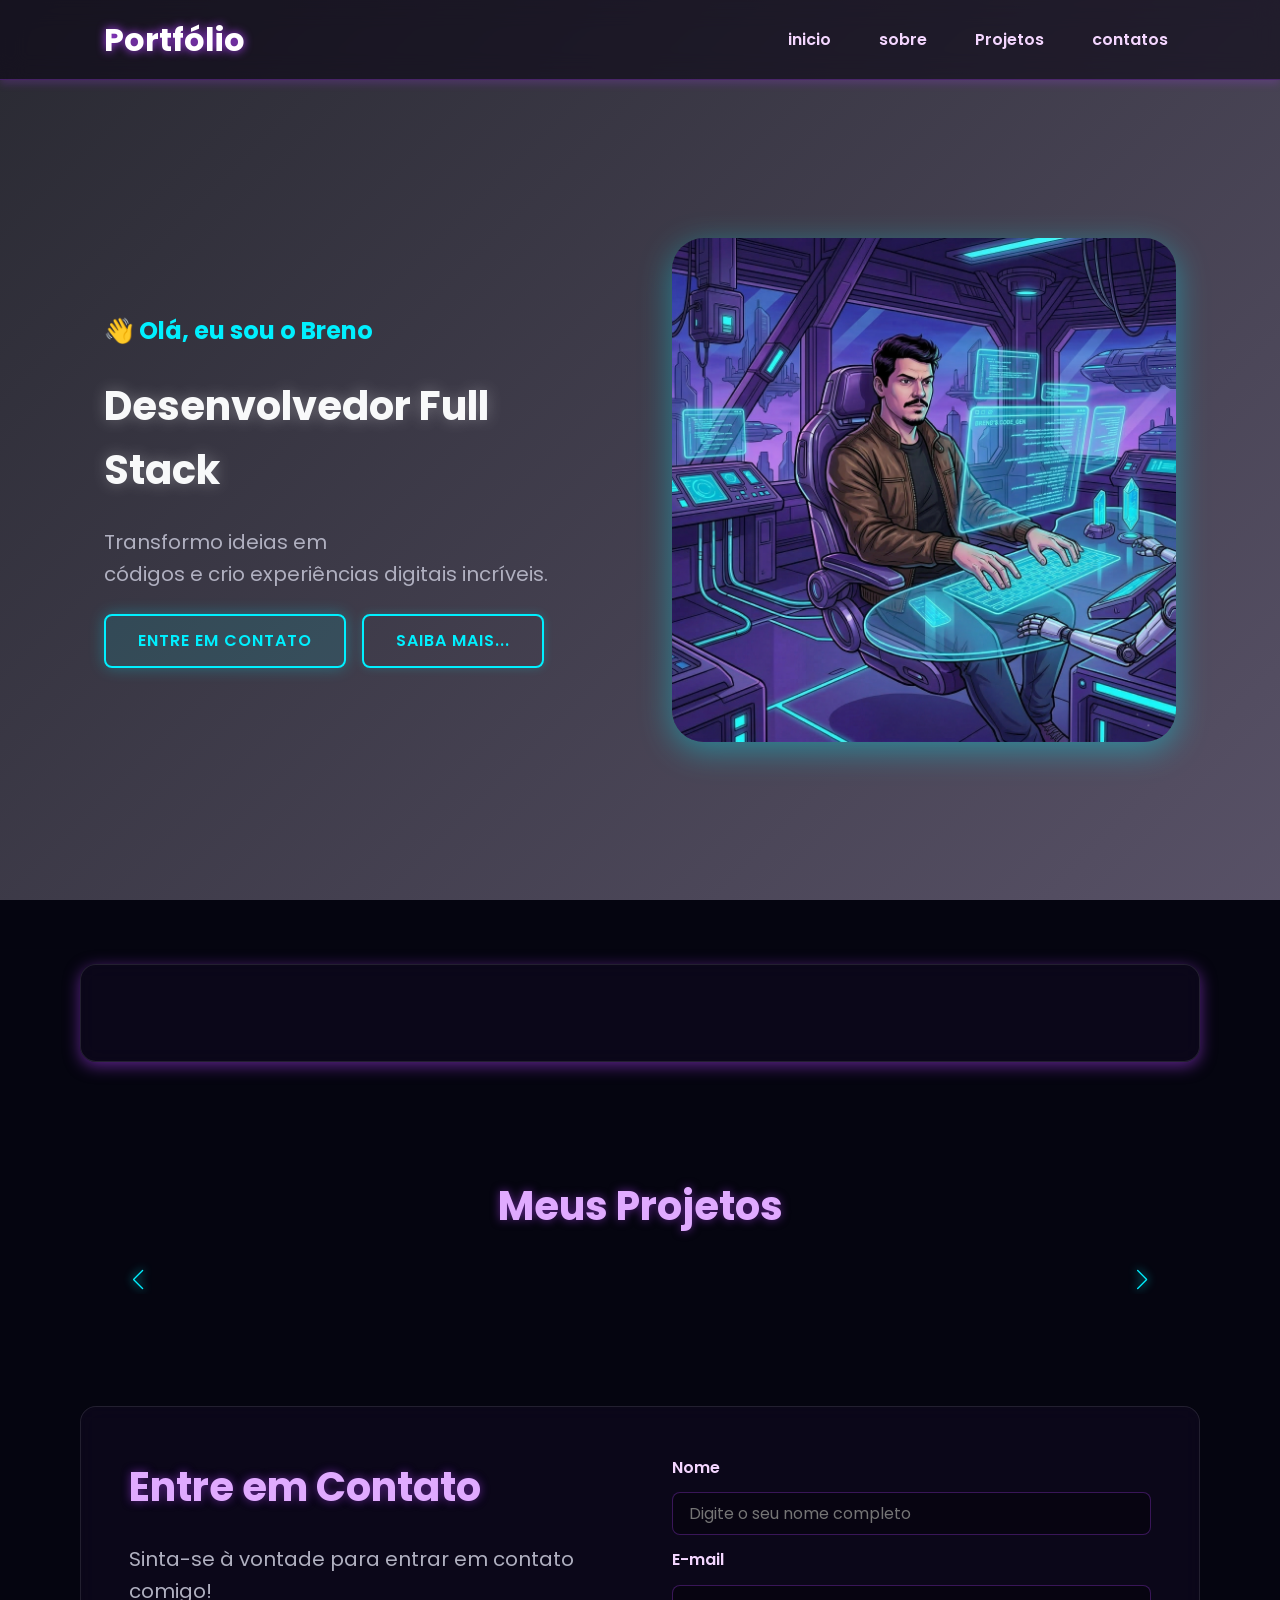
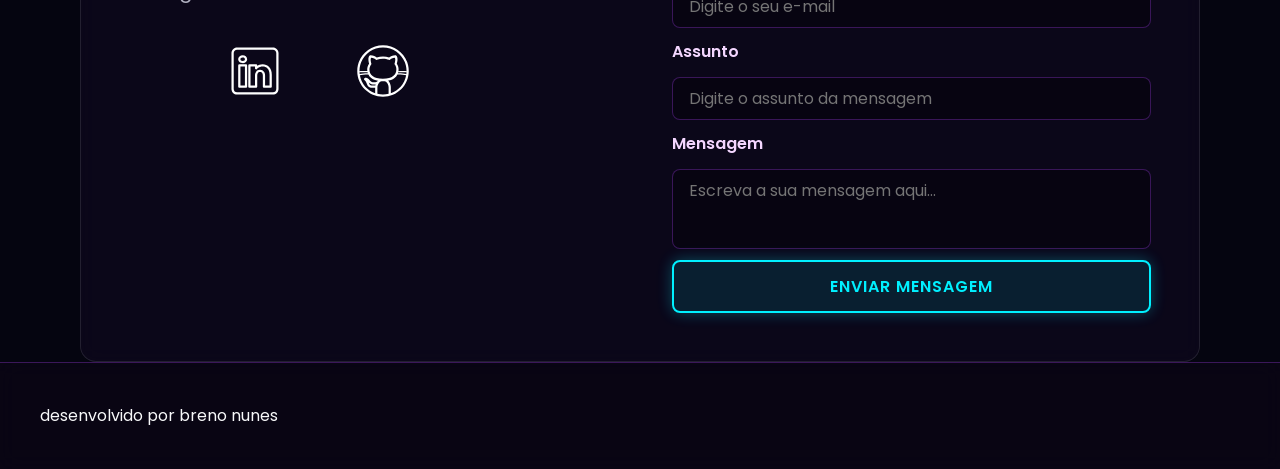
<file: index.html>
<!DOCTYPE html>
<html lang="pt-br">
<head>

<!-- Fontes do Google -->
<link rel="preconnect" href="https://fonts.googleapis.com">
<link rel="preconnect" href="https://fonts.gstatic.com" crossorigin>

    <!-- Fonte do Google - Poppins -->
<link href="https://fonts.googleapis.com/css2?family=Poppins&display=swap" rel="stylesheet">
<link rel="stylesheet" href="https://cdn.jsdelivr.net/npm/swiper@11/swiper-bundle.min.css">
    <meta charset="UTF-8">
    <meta name="viewport" content="width=device-width, initial-scale=1.0">
    <meta name="author" content="Breno nunes">
    <meta name="description" content="Portfólio Pessoal do Breno nuens,
                                      desenvolvedor Full Stack especializado em criar experiências
                                      digitais incríveis. Conheça meus projetos e entre em contato.">
    <meta name="robots" content="index, follow">

    <link rel="icon" type="image/svg+xml" href="./assets/img/favicon.svg">
    <link rel="stylesheet" href="./assets/css/style.css">

    <title>Portfólio do breno</title>
</head>
<body>
<!---cabeçalho da pagina-->
<header>
  <div class="menu-content">
    
<a href="index.html" id="titulo">Portfólio </a>
<nav>
    <ul class="menu-list">
        <li ><a href="#hero">inicio</a></li>
        <li><a href="#about"> sobre   </a></li>
        <li><a href="#projects">Projetos</a></li>
        <li><a href="#contact">contatos</a></li>
    </ul>
</nav>


  </div>

</header>
<!-- seção principal -->
<main>
<section id="hero" class="section-container hero-container">
<article  class="hero-content"> 

     <span>👋 Olá, eu sou o Breno</span>
    <h1>Desenvolvedor Full Stack</h1>
    <p>Transformo ideias em<br> 
       códigos e crio experiências digitais incríveis.</p>

    <div class="buttons-container">
      <a href="#contact" class="botao">Entre em contato</a>
      <a href="#about" class="botao-outline">Saiba mais...</a>
 
   
  </article>
  </div>

  <figure class="hero-image">
    <img src="./Gemini_Generated_Image_k82nvak82nvak82n.png" 
         alt="Foto do autor do site" 
         class="float-animation">
  </figure>



</section>

    <section id="about" class="section-container about-container">
      
     
    </section>


<section id="projects" class="section-container projects-container">
      <h2>Meus Projetos</h2>
    
      <div class="swiper projects-swiper">
        <div class="swiper-wrapper">
         
        </div>

        <div class="swiper-button-next"></div>
        <div class="swiper-button-prev"></div>

        <div class="swiper-pagination"></div>
      </div>

    </section>



    <section id="contact" class="section-container contact-container">

  <article class="contact-info">
    <h2>Entre em Contato</h2>
    <p>Sinta-se à vontade para entrar em contato comigo!</p>

    <div class="social-container">
      <a href="https://www.linkedin.com/in/breno-nunes-7592b0142/" target="_blank" class="social-icon" aria-label="LinkedIn">
        <img src="./icons/social/linkedin.svg" alt="Link para o LinkedIn">
      </a>
      <a href="https://github.com/BrenoNunes96" target="_blank" class="social-icon" aria-label="GitHub">
        <img src="./icons/social/github.svg" alt="Link para o GitHub">
      </a>
      
      </a>
    </div>
  </article>

  <form id="formulario" action="https://formsubmit.co/8eb5e95447721337f3fa41347bd1c86d" method="POST">
    <input type="hidden" name="_next" value="http://127.0.0.1:5500/sucess.html">
<input type="hidden" name="_captcha" value="false">

    <label for="nome">Nome</label>
    <input id="nome" name="nome" type="text" placeholder="Digite o seu nome completo">
    <span id="erro-nome"></span>

    <label for="email">E-mail</label>
    <input id="email" name="email" type="text" placeholder="Digite o seu e-mail">
    <span id="erro-email"></span>

    <label for="assunto">Assunto</label>
    <input id="assunto" name="assunto" type="text" placeholder="Digite o assunto da mensagem">
    <span id="erro-assunto"></span>

    <label for="mensagem">Mensagem</label>
    <textarea id="mensagem" name="mensagem" placeholder="Escreva a sua mensagem aqui..."></textarea>
    <span id="erro-mensagem"></span>

    <button class="botao" type="submit">Enviar Mensagem</button>
    
    
  </form>
  
</section>






</main>

<!---   rodape da pagina-->
<footer>
    desenvolvido por breno nunes 

</footer>
  <script src="https://cdn.jsdelivr.net/npm/swiper@11/swiper-bundle.min.js"></script>
<script src="./assets/js/script.js"></script>


    

</body>
<div class="video-background-container">
    <video autoplay loop muted playsinline class="video-background">
        <source src="./236105_medium.mp4" type="video/mp4">
    </video>
    <div class="video-overlay"></div>
</div>
</html>
</file>
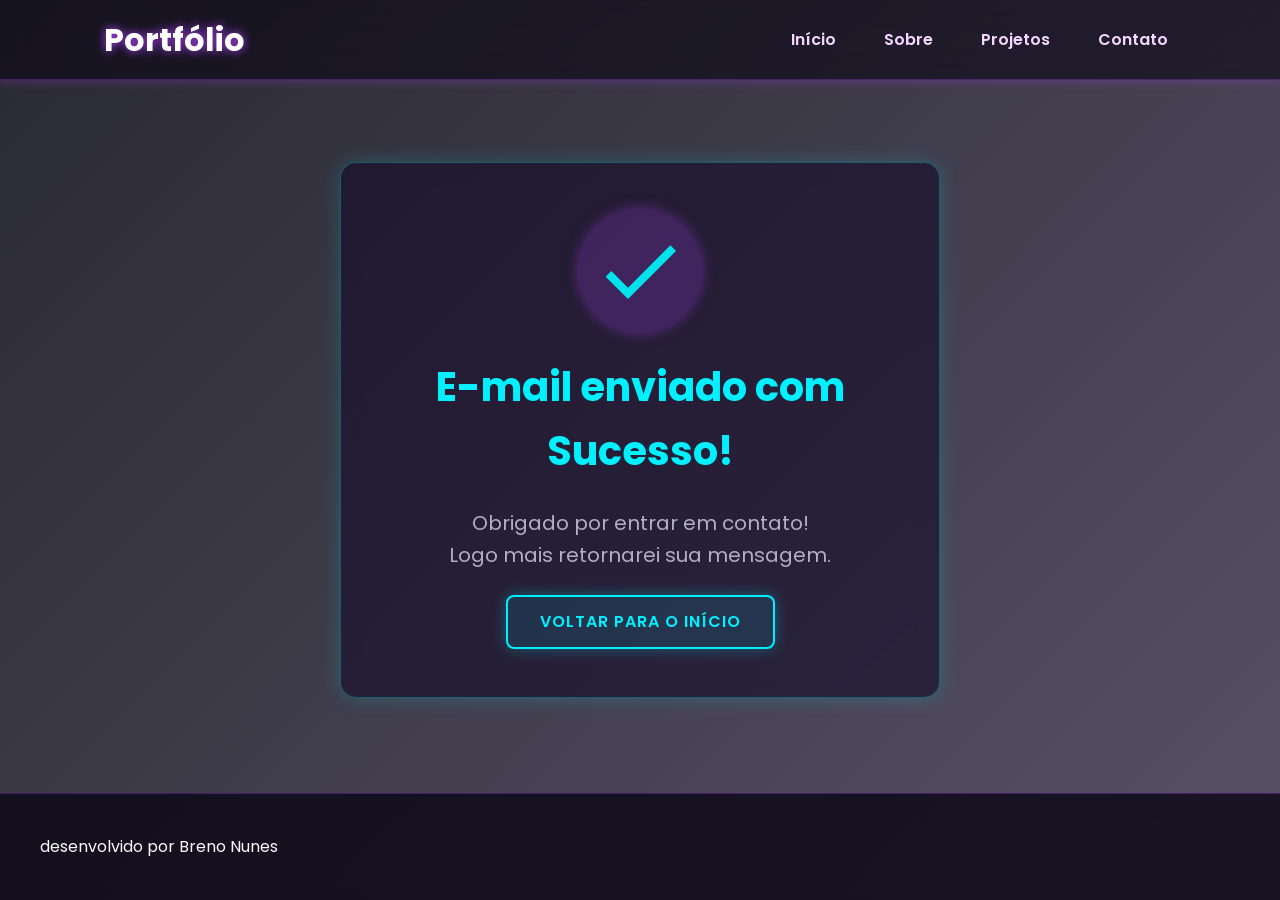
<file: sucess.html>
<!DOCTYPE html>
<html lang="en">
<head>
    <meta charset="UTF-8">
    <meta name="viewport" content="width=device-width, initial-scale=1.0">
    <meta name="author" content="Breno nunes">
    <meta name="description" content="Portfólio Pessoal do Breno nuens,
                                      desenvolvedor Full Stack especializado em criar experiências
                                      digitais incríveis. Conheça meus projetos e entre em contato.">
    <meta name="robots" content="index, follow">
<link rel="preconnect" href="https://fonts.googleapis.com">
<link rel="preconnect" href="https://fonts.gstatic.com" crossorigin>

<link href="https://fonts.googleapis.com/css2?family=Poppins&display=swap" rel="stylesheet">
    <!-- Fonte do Google - Poppins -->



    <link rel="stylesheet" href="./assets/css/style.css">
    <link rel="icon" type="image/svg+xml" href="./assets/img/favicon.svg">

    <title>Portfólio do breno</title>
</head>
<body>
   <header>
    <div class="menu-content">
        <a href="index.html" id="titulo">Portfólio</a>

        <nav>
            <ul class="menu-list">
                <li><a href="index.html#hero">Início</a></li>
                <li><a href="index.html#about">Sobre</a></li>
                <li><a href="index.html#projects">Projetos</a></li>
                <li><a href="index.html#contact">Contato</a></li>
            </ul>
        </nav>
    </div>
</header>

<main>

    <section class="success-container">
        <article class="success-content">

            <figure class="success-icon">
                <img src="./assets/img/success.svg"
                     alt="Ilustração de sucesso"
                     class="float-animation"
                >
            </figure>

            <h1>E-mail enviado com Sucesso!</h1>
            <h2>Obrigado por entrar em contato! <br> Logo mais retornarei sua mensagem.</h2>

            <a class="botao" href="index.html">Voltar para o Início</a>

        </article>
    </section>
</main>
<footer>
    desenvolvido por Breno Nunes
</footer>

 


</body>

<div class="video-background-container">
    <video autoplay loop muted playsinline class="video-background">
        <source src="./236105_medium.mp4" type="video/mp4">
    </video>
    <div class="video-overlay"></div>
</div>

</html>
</file>
<file: assets/css/style.css>
* {
    margin: 0;
    padding: 0;
    box-sizing: border-box;
    font-family: 'Poppins', sans-serif;
    font-weight: 400;
    text-decoration: none;
    outline: none;
}

:root {
    /* Paleta de Cores - Universo Neon */
    --purple-50: rgba(107, 54, 200, 0.1);
    --purple-100: rgba(107, 54, 200, 0.2);
    --purple-200: rgba(107, 54, 200, 0.3);
    --purple-300: #8a2be2;
    --purple-400: #9d4edd;
    --purple-500: #b142fe; /* Roxo Neon principal */
    --purple-600: #c77dff;
    --purple-700: #e0aaff;
    --purple-800: #f4d6ff;
    --purple-900: #ffffff;

    /* Cores Invertidas para Dark Mode */
    --gray-200: rgba(255, 255, 255, 0.05); /* Fundo de caixas transparente */
    --gray-400: #b0b0c0; /* Texto secundário claro */
    --black: #f8f9fa; /* Textos principais brancos */
    --white: transparent; /* Fundo transparente para ver o vídeo */
    
    /* Cor extra para detalhes Sci-Fi */
    --cyan-neon: #00f0ff; 

    /* Cores de Estado */
    --error: #ff3366;

    /* Sombras Neon */
    --shadow-sm: 0 0.25rem 0.5rem rgba(177, 66, 254, 0.2);
    --shadow-md: 0 0.25rem 1rem rgba(177, 66, 254, 0.5);
    --shadow-lg: 0 0.5rem 2rem rgba(0, 240, 255, 0.4); /* Brilho ciano */

    /* Espaçamentos */
    --spacing-xs: 0.5rem;
    --spacing-sm: 1rem;
    --spacing-md: 1.5rem;
    --spacing-lg: 2rem;
    --spacing-xl: 3rem;
    --spacing-2xl: 4rem;

    /* Tamanhos de Fonte */
    --text-sm: 0.75rem;
    --text-base: 1rem;
    --text-lg: 1.25rem;
    --text-xl: 1.5rem;
    --text-2xl: 2rem;
    --text-3xl: 2.5rem;

    /* Border Radius */
    --radius-sm: 0.25rem;
    --radius-md: 0.5rem;
    --radius-lg: 1rem;
    --radius-xl: 2rem;
    --radius-full: 50%;

    /* Animação Padrão */
    --transition-default: all 0.3s ease;
}

html {
    scroll-behavior: smooth;
}

body {
    display: flex;
    flex-direction: column;
    min-height: 100vh;
    background-color: #050510; /* Fundo backup se o vídeo falhar */
    line-height: 1.6;
    color: var(--black);
}
.video-background-container {
    position: fixed;
    top: 0;
    left: 0;
    width: 100vw;
    height: 100vh;
    z-index: -1;
    overflow:visible;
    background-color: var(--black) /* Cor escura caso o vídeo demore a carregar */
}

/* =========================================
   ESTILOS DO VÍDEO DE FUNDO
========================================= */

.video-background {
    width: 100%;
    height: 100%;
    object-fit: cover;
}

.video-overlay {
    position: absolute;
    top: 0;
    left: 0;
    width: 100%;
    height: 100%;
    /* Deixa o vídeo mais escuro para o texto brilhar */
    background: linear-gradient(135deg, rgba(5,5,15,0.85) 0%, rgba(20,10,40,0.7) 100%);
    z-index: 0;
}

main {
    flex: 1;
    position: relative; /* Mantém conteúdo acima do vídeo */
    z-index: 1;
}

/* Restante dos Estilos (Adaptados para Glassmorphism) */
.section-container {
    max-width: 70rem;
    margin: 0 auto;
    padding: var(--spacing-xl) var(--spacing-md);
    scroll-margin-top: 6rem;
}

.buttons-container {
    display: flex;
    gap: var(--spacing-sm);
}

.botao,
.botao-outline {
    display: inline-block;
    padding: 0.75rem 2rem;
    border: 0.15rem solid transparent;
    border-radius: var(--radius-md);
    font-size: var(--text-base);
    font-weight: 600;
    text-align: center;
    cursor: pointer;
    transition: var(--transition-default);
    text-transform: uppercase;
    letter-spacing: 1px;
}

.botao {
    border-color: var(--cyan-neon);
    background-color: rgba(0, 240, 255, 0.1); /* Fundo levemente azulado e transparente */
    color: var(--cyan-neon);
    box-shadow: 0 0 15px rgba(0, 240, 255, 0.3); /* Brilho neon */
}

.botao:hover {
    border-color: var(--cyan-neon);
    background-color: var(--cyan-neon);
    color: #000; /* Texto preto para dar contraste quando o botão acender */
    box-shadow: 0 0 25px rgba(0, 240, 255, 0.8);
    transform: translateY(-0.25rem);
}



.botao-outline {
    border-color: var(--cyan-neon);
    background-color: transparent;
    color: var(--cyan-neon);
    box-shadow: 0 0 10px rgba(0, 240, 255, 0.2);
}

.botao-outline:hover {
    background-color: var(--cyan-neon);
    color: #000;
    box-shadow: 0 0 20px rgba(0, 240, 255, 0.8);
    transform: translateY(-0.25rem);
}

/* Modificador para botões pequenos */
.botao.botao-sm,
.botao-outline.botao-sm {
    min-width: 6rem;
    padding: 0.25rem var(--spacing-sm);
    border-width: 0.125rem;
    border-radius: 0.25rem;
    font-size: var(--text-sm);
}

header {
    position: sticky;
    top: 0;
    z-index: 1000;
    width: 100%;
    height: 5rem;
    /* Efeito de Vidro no Header */
    background-color: rgba(10, 5, 20, 0.6);
    backdrop-filter: blur(12px);
    border-bottom: 1px solid rgba(177, 66, 254, 0.3);
    box-shadow: var(--shadow-sm);
}

header a {
    font-weight: 600;
    color: var(--purple-800);
    transition: color 0.3s ease, text-shadow 0.3s ease;
}

header a:hover {
    color: var(--cyan-neon);
    text-shadow: 0 0 8px var(--cyan-neon);
}

#titulo {
    font-size: var(--text-2xl);
    font-weight: 700;
    color: #ffffff; /* Garante que o texto seja branco sólido, e não transparente */
    text-shadow: 0 0 10px var(--purple-500); /* Mantém o brilho roxo em volta */
}

.menu-content {
    display: flex;
    justify-content: space-between;
    align-items: center;
    max-width: 70rem;
    height: 100%;
    margin: 0 auto;
    padding: 0 var(--spacing-md);
}

.menu-list {
    display: flex;
    gap: var(--spacing-lg);
    list-style: none;
}

.menu-list a {
    padding: var(--spacing-xs);
}

.hero-container {
    display: flex;
    align-items: center;
    gap: var(--spacing-2xl);
    min-height: calc(100vh - 5rem);
}

.hero-content {
    display: flex;
    flex: 1;
    flex-direction: column;
    gap: var(--spacing-md);
}

.hero-content span {
    font-size: var(--text-xl);
    font-weight: 700;
    color: var(--cyan-neon);
}

.hero-content h1 {
    font-size: var(--text-3xl);
    font-weight: 700;
    text-shadow: 0 0 15px rgba(255, 255, 255, 0.3);
}

.hero-content p,
.about-content p,
.contact-info p {
    font-size: var(--text-lg);
    color: var(--gray-400);
}

.hero-image {
    display: flex;
    flex: 1;
    justify-content: center;
}

.hero-image img {
    width: 100%;
    max-width: 100%;
    border-radius: var(--radius-xl);
    box-shadow: var(--shadow-lg);
}

@keyframes float {
    0%, 100% { transform: translateY(0); }
    50% { transform: translateY(-1.25rem); }
}

.float-animation {
    animation: float 4s ease-in-out infinite;
}

.about-container {
    display: flex;
    align-items: center;
    gap: var(--spacing-2xl);
    margin: var(--spacing-2xl) auto;
    padding: var(--spacing-xl);
    border-radius: var(--radius-lg);
    /* Efeito de Vidro */
    background-color: rgba(20, 10, 40, 0.4);
    backdrop-filter: blur(10px);
    border: 1px solid rgba(255, 255, 255, 0.1);
    box-shadow: var(--shadow-md);
}

.about-image {
    flex: 0 0 17.5rem;
}

.about-image img {
    width: 100%;
    border: 0.35rem solid var(--purple-500);
    border-radius: var(--radius-full);
    box-shadow: var(--shadow-md);
}

.about-content h2,
.projects-container h2,
.contact-info h2 {
    margin-bottom: var(--spacing-md);
    font-size: var(--text-3xl);
    font-weight: 700;
    color: var(--purple-700);
    text-shadow: 0 0 10px rgba(177, 66, 254, 0.5);
}

.about-content p {
    margin-bottom: var(--spacing-sm);
    text-align: justify;
}

.about-buttons-data {
    display: flex;
    justify-content: space-between;
    align-items: center;
    gap: var(--spacing-lg);
    margin-top: var(--spacing-lg);
}

.about-buttons-data .botao {
    margin-right: auto;
}

.data-container {
    display: flex;
    gap: var(--spacing-lg);
    margin-top: 0;
}

.data-item {
    display: flex;
    flex-direction: column;
    align-items: center;
}

.data-number {
    font-size: var(--text-xl);
    font-weight: 700;
    text-align: center;
    color: var(--cyan-neon);
    text-shadow: 0 0 10px rgba(0, 240, 255, 0.5);
}

.data-label {
    font-size: var(--text-base);
    text-align: center;
    color: var(--gray-400);
}

.projects-container {
    scroll-margin-top: 3rem;
    margin: var(--spacing-2xl) auto;
    text-align: center;
}

.projects-swiper {
    position: relative;
    width: 100%;
    padding: var(--spacing-sm) var(--spacing-xl);
    overflow: hidden;
}

.project-card {
    display: flex;
    flex-direction: column;
    width: 100%;
    height: 100%;
    /* Efeito de Vidro */
    background-color: rgba(15, 10, 30, 0.6);
    backdrop-filter: blur(8px);
    border-radius: var(--radius-lg);
    border: 1px solid rgba(177, 66, 254, 0.2);
    box-shadow: var(--shadow-sm);
    overflow: hidden;
    transition: var(--transition-default);
}

.project-card:hover {
    box-shadow: var(--shadow-md);
    border-color: var(--cyan-neon);
    transform: translateY(-5px);
}

.project-image {
    display: flex;
    align-items: center;
    justify-content: center;
    width: 100%;
    height: 10rem;
    background: linear-gradient(135deg, rgba(177, 66, 254, 0.2) 0%, rgba(0, 240, 255, 0.1) 100%);
    border-bottom: 1px solid rgba(255, 255, 255, 0.05);
}

.project-image img {
    width: 75%;
    height: 75%;
    max-width: 7rem;
    max-height: 7rem;
    object-fit: contain;
    transition: transform 0.3s ease;
    filter: drop-shadow(0 0 10px rgba(255,255,255,0.2));
}

.project-content {
    display: flex;
    flex: 1;
    flex-direction: column;
    padding: var(--spacing-md);
    text-align: left;
}

.project-content h3 {
    margin-bottom: 0.75rem;
    font-size: var(--text-lg);
    font-weight: 700;
    color: var(--purple-800);
}

.project-content p {
    flex: 1;
    margin-bottom: var(--spacing-sm);
    font-size: 0.95rem;
    color: var(--gray-400);
}

.project-tags {
    display: flex;
    flex-wrap: wrap;
    gap: var(--spacing-xs);
}

.tag {
    padding: 0.375rem 0.75rem;
    border-radius: var(--radius-sm);
    background-color: rgba(177, 66, 254, 0.2);
    border: 1px solid rgba(177, 66, 254, 0.4);
    font-size: var(--text-sm);
    font-weight: 600;
    color: var(--cyan-neon);
}

.project-buttons {
    display: flex;
    justify-content: center;
    align-items: center;
    gap: 0.75rem;
    margin-top: var(--spacing-md);
}

/* Footer */
footer {
    padding: 2.5rem;
    background: rgba(10, 5, 20, 0.8);
    backdrop-filter: blur(10px);
    border-top: 1px solid rgba(177, 66, 254, 0.3);
}

.swiper-wrapper {
    align-items: stretch;
}

.swiper-slide {
    display: flex;
    height: auto;
}

/* Botões do Swiper */
.swiper-button-next,
.swiper-button-prev {
    width: 3rem;
    height: 3rem;
}

.swiper-button-next:after,
.swiper-button-prev:after {
    font-size: var(--text-lg);
    color: var(--cyan-neon);
    text-shadow: 0 0 10px var(--cyan-neon);
}

.swiper-button-next:hover:after,
.swiper-button-prev:hover:after {
    color: var(--purple-500);
}

.swiper-pagination-bullet {
    width: 0.75rem;
    height: 0.75rem;
    background-color: rgba(255, 255, 255, 0.3);
    opacity: 1;
}

.swiper-pagination-bullet-active {
    width: var(--spacing-lg);
    border-radius: var(--radius-sm);
    background-color: var(--cyan-neon);
    box-shadow: 0 0 10px var(--cyan-neon);
}

/* Contact */
.contact-container {
    display: grid;
    grid-template-columns: 1fr 1fr;
    gap: var(--spacing-2xl);
    background-color: rgba(20, 10, 40, 0.4);
    backdrop-filter: blur(10px);
    padding: var(--spacing-xl);
    border-radius: var(--radius-lg);
    border: 1px solid rgba(255, 255, 255, 0.1);
}

.contact-info h2 {
    margin-bottom: var(--spacing-md);
}

.contact-info p {
    margin-bottom: var(--spacing-md);
}

.social-container {
    display: flex;
    justify-content: center;
    gap: var(--spacing-xl);
    margin-right: 100px;
}

.social-icon {
    width: 5rem;
    height: 5rem;
    padding: 0.75rem;
    border-radius: var(--radius-md);
    transition: var(--transition-default);
}

.social-icon img {
    /* Deixa os ícones brancos */
    filter: brightness(0) invert(1);
    width: 100%;
    transition: filter 0.3s ease, transform 0.3s ease;
}

.social-icon:hover img {
    /* Efeito Neon Ciano no Hover */
    filter: invert(72%) sepia(85%) saturate(2854%) hue-rotate(134deg) brightness(101%) contrast(106%);
    transform: scale(1.1);
}

form {
    display: flex;
    flex-direction: column;
    gap: 0.74rem;
}

form label {
    font-size: var(--text-base);
    font-weight: 600;
    color: var(--purple-800);
}

form input,
form textarea {
    width: 100%;
    padding: 0.5rem var(--spacing-sm);
    background-color: rgba(0, 0, 0, 0.3);
    border: 1px solid rgba(177, 66, 254, 0.3);
    color: #fff;
    border-radius: var(--radius-md);
    font-family: inherit;
    font-size: var(--text-base);
    transition: border-color 0.3s ease, box-shadow 0.3s ease;
}

form input:focus,
form textarea:focus {
    border-color: var(--cyan-neon);
    box-shadow: 0 0 10px rgba(0, 240, 255, 0.3);
    outline: none;
}

form textarea {
    min-height: 5rem;
    resize: none;
}

form span {
    margin-top: -0.75rem;
    font-size: var(--text-sm);
    color: var(--error);
}

/* Success Page */
.success-container {
    display: flex;
    flex-direction: column;
    justify-content: center;
    align-items: center;
    width: 100%;
    min-height: calc(100vh - 12.5rem);
    padding: var(--spacing-xl) var(--spacing-md);
}

.success-content {
    display: flex;
    flex-direction: column;
    align-items: center;
    gap: var(--spacing-md);
    max-width: 37.5rem;
    text-align: center;
    background-color: rgba(20, 10, 40, 0.6);
    backdrop-filter: blur(10px);
    padding: var(--spacing-xl);
    border-radius: var(--radius-lg);
    border: 1px solid rgba(0, 240, 255, 0.3);
    box-shadow: 0 0 20px rgba(0, 240, 255, 0.2);
}

.success-content h1 {
    font-size: var(--text-3xl);
    font-weight: 700;
    color: var(--cyan-neon);
}

.success-content h2 {
    font-size: var(--text-lg);
    color: var(--gray-400);
}

.success-icon {
    display: flex;
    align-items: center;
    justify-content: center;
    width: 7.5rem;
    height: 7.5rem;
    border-radius: var(--radius-full);
    background-color: rgba(177, 66, 254, 0.2);
    box-shadow: 0 0 15px rgba(177, 66, 254, 0.5);
}

.success-icon img {
    width: 6rem;
    height: 6rem;
    filter: invert(72%) sepia(85%) saturate(2854%) hue-rotate(134deg) brightness(101%) contrast(106%);
}

/* =========================================
   MEDIA QUERIES (Responsividade)
========================================= */
@media screen and (max-width: 1024px) {
    .section-container {
        padding: var(--spacing-lg) var(--spacing-md);
    }
    .section-container h1 { font-size: var(--text-3xl); }
    .section-container h2 { font-size: var(--text-2xl); }
    .section-container p { font-size: var(--text-base); }
    .section-container span { font-size: var(--text-lg); }
    .success-content h1 { font-size: var(--text-3xl); }
    .success-content h2 { font-size: var(--text-xl); }

    @media (max-width: 768px) {
        .menu-list { display: none; }
    }

    .hero-container {
        flex-direction: column-reverse;
        gap: var(--spacing-lg);
        min-height: 60vh;
        text-align: center;
    }
    .hero-content, .hero-image { width: 90%; }
    .hero-image img { object-fit: cover; }
    .button-container {
        justify-content: center;
        width: 100%;
    }
    .hero-container .botao,
    .hero-container .botao-outline {
        padding: 0.75rem 1.5rem;
        font-size: 0.95rem;
        white-space: nowrap;
    }

    .about-container {
        flex-direction: column;
        text-align: center;
        padding: var(--spacing-lg);
    }
    .about-buttons-data {
        flex-direction: column;
        gap: var(--spacing-md);
    }
    .about-buttons-data .botao { margin: 0 auto; }
     .botao,
    .botao-outline {
        width: 100%; /* Ocupa a largura total do container pai */
        display: block;
        padding: 0.75rem 1rem; /* Reduz um pouco o padding lateral */
        font-size: 0.9rem; /* Diminui levemente a fonte se necessário */
        white-space: normal; /* Permite que o texto quebre linha se for muito longo */
        word-wrap: break-word;
    }
}


@media screen and (max-width: 768px) {
    .contact-container {
        grid-template-columns: 1fr;
        gap: var(--spacing-lg);
        padding: var(--spacing-md);
    }
    .social-container {
        margin-right: 0;
    }
    .project-card {
        height: auto;
        min-height: 28rem;
    }
    .buttons-container {
        flex-direction: column; 
        width: 100%;
        gap: var(--spacing-sm);
    }
    .botao,
    .botao-outline {
        width: 100%; /* Ocupa a largura total do container pai */
        display: block;
        padding: 0.75rem 1rem; /* Reduz um pouco o padding lateral */
        font-size: 0.9rem; /* Diminui levemente a fonte se necessário */
        white-space: normal; /* Permite que o texto quebre linha se for muito longo */
        word-wrap: break-word;
    }
}
</file>
